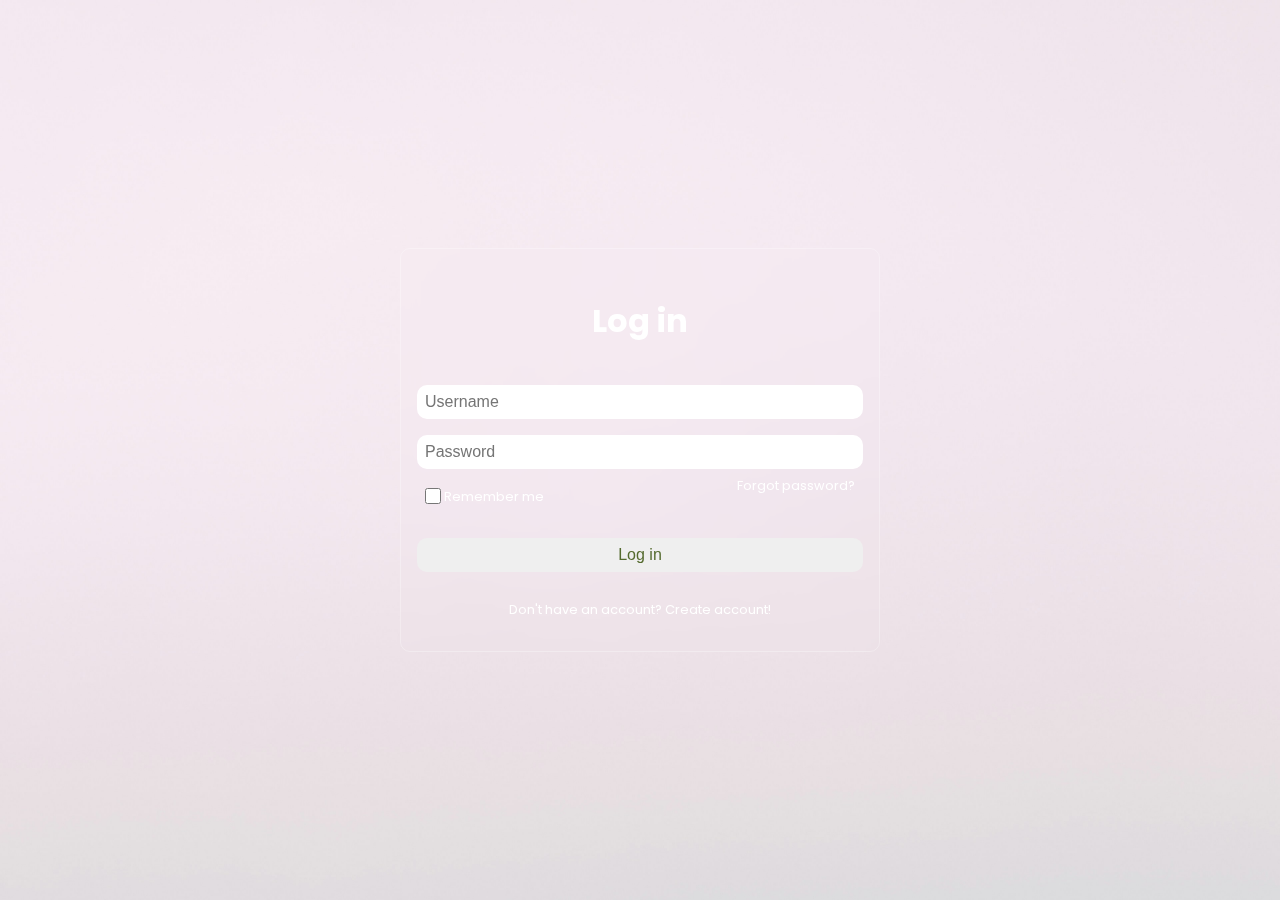
<file: index.html>
<!DOCTYPE html>
<html lang="en">
  <head>
    <meta charset="UTF-8" />
    <meta name="viewport" content="width=device-width, initial-scale=1.0" />
    <title>Log in</title>
    <link rel="stylesheet" href="./css/styles.css" />
  </head>
  <body>
    <!--- LOGIN PAGE --->
    <div class="container">
      <h1>Log in</h1>
      <form>
        <!-- Input field-->
        <div class="input-box">
          <label>
            <input
              type="text"
              placeholder="Username"
              name="username"
              autocomplete="off"
              required
            />
          </label>

          <label>
            <input
              type="password"
              placeholder="Password"
              name="password"
              autocomplete="off"
              required
            />
          </label>
        </div>

        <!-- Remember me checkbox input-->
        <div class="remember-forgot">
          <label>
            <input class="checkbox" type="checkbox" name="remember" />
            Remember me
          </label>

          <a href="forgot.html">Forgot password?</a>
        </div>

        <!-- Submit Button to Log in -->
        <button type="submit">Log in</button>
      </form>

      <!-- link  to register page -->
      <div class="register">
        <p>
          Don't have an account? <a href="register.html"> Create account!</a>
        </p>
      </div>
    </div>
  </body>
</html>
</file>
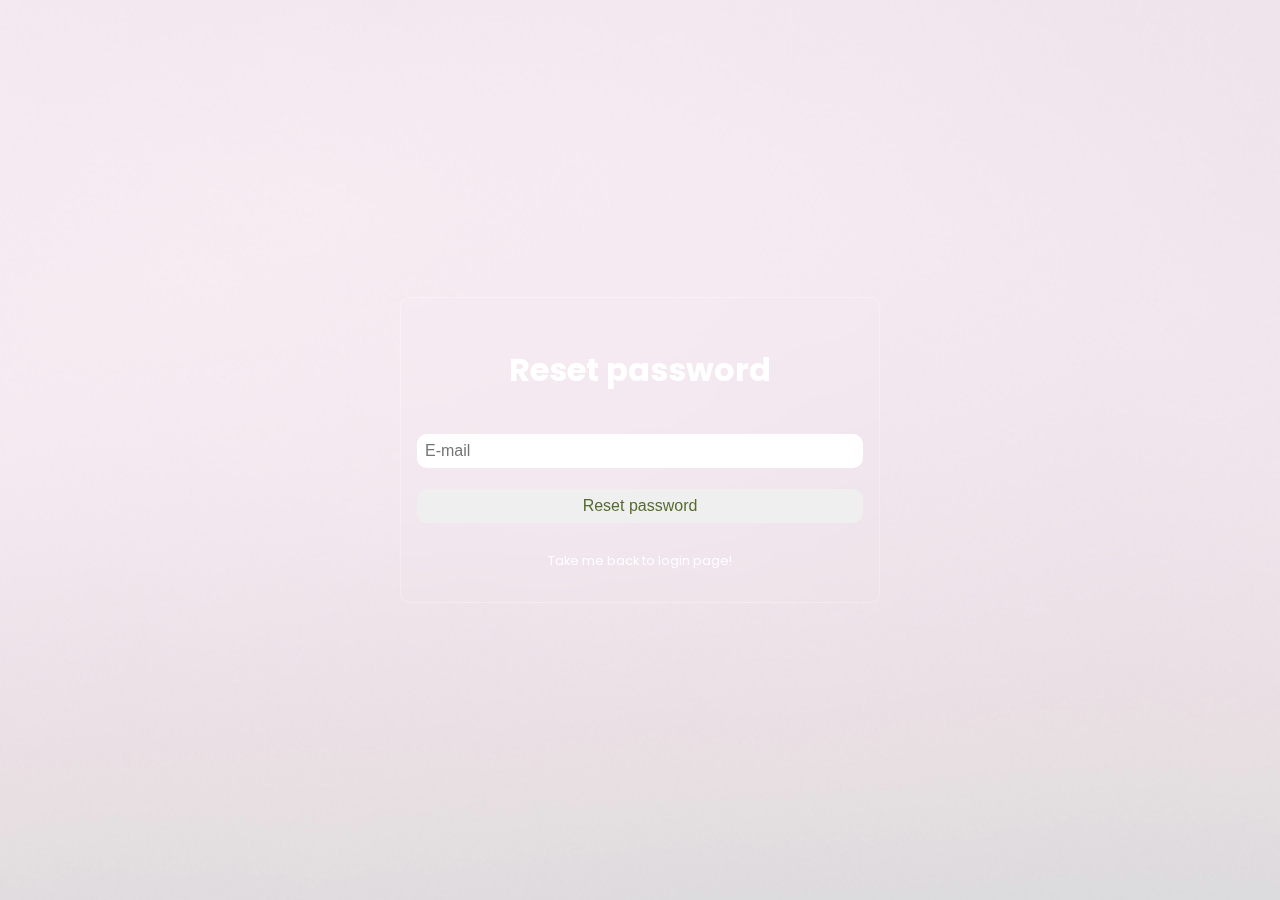
<file: forgot.html>
<!DOCTYPE html>
<html lang="en">
  <head>
    <meta charset="UTF-8" />
    <meta name="viewport" content="width=device-width, initial-scale=1.0" />
    <title>Forgot password</title>
    <link rel="stylesheet" href="./css/styles.css" />
  </head>
  <body>
    <!--- FORGOT PASSWORD PAGE --->
    <div class="container">
      <h1>Reset password</h1>

      <!-- Input field-->
      <div class="input-box">
        <form>
          <label>
            <input
              type="email"
              placeholder="E-mail"
              name="email"
              autocomplete="off"
              required
            />
          </label>

          <!-- Submit Button to Reset password  -->
          <button type="submit">Reset password</button>
        </form>
      </div>

      <!-- link back to login page -->
      <div class="sign-in">
        <a href="index.html">Take me back to login page!</a>
      </div>
    </div>
  </body>
</html>
</file>
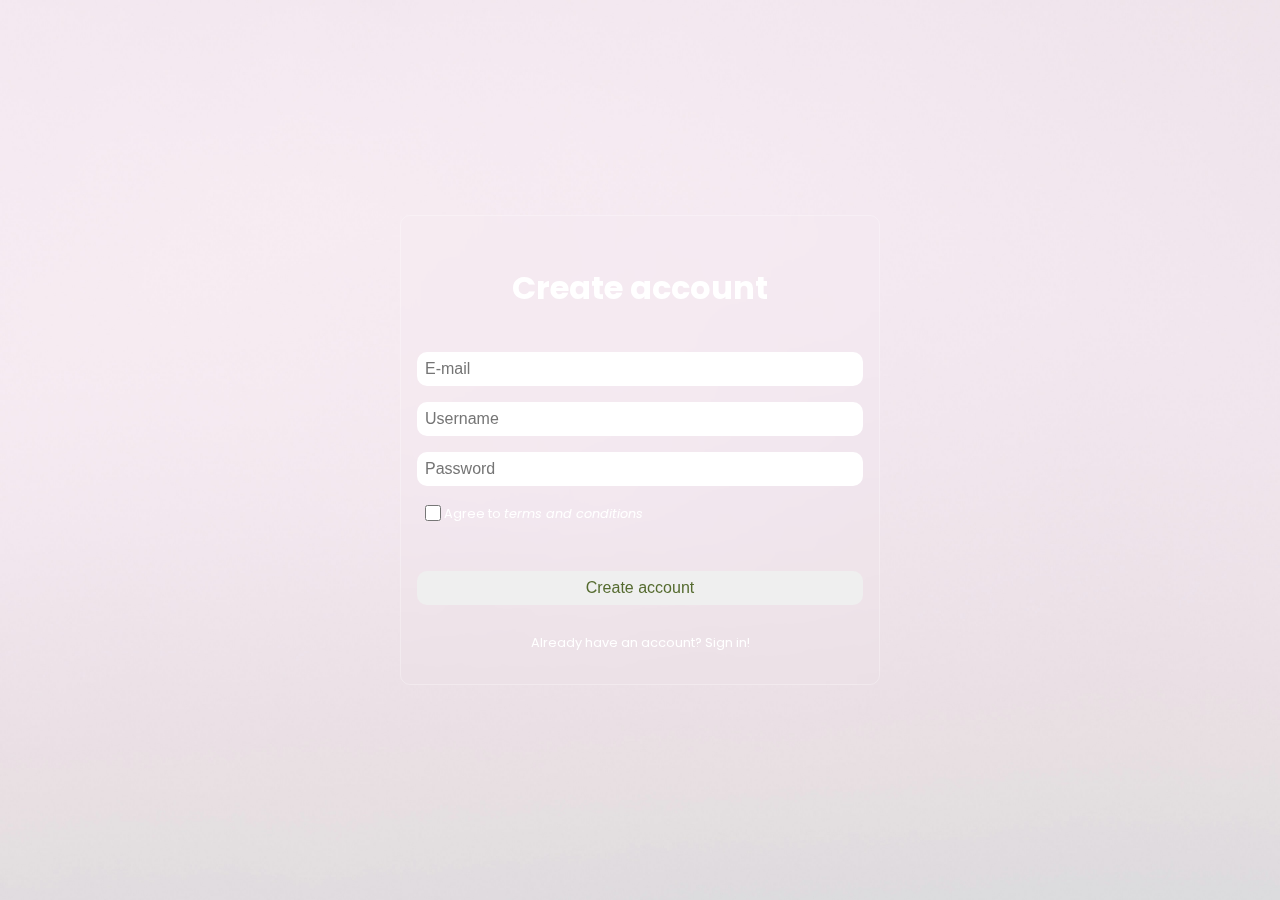
<file: register.html>
<!DOCTYPE html>
<html lang="en">
  <head>
    <meta charset="UTF-8" />
    <meta name="viewport" content="width=device-width, initial-scale=1.0" />
    <title>Create acocunt</title>
    <link rel="stylesheet" href="./css/styles.css" />
  </head>
  <body>
    <!--- REGISTER NEW USER PAGE --->
    <div class="container">
      <h1>Create account</h1>

      <!-- Input field-->
      <div class="input-box">
        <form>
          <label>
            <input
              type="email"
              placeholder="E-mail"
              name="email"
              autocomplete="off"
              required
            />
          </label>

          <label>
            <input
              type="text"
              placeholder="Username"
              name="username"
              autocomplete="off"
              required
            />
          </label>

          <label>
            <input
              type="password"
              placeholder="Password"
              name="password"
              autocomplete="off"
              required
            />
          </label>

          <!-- Terms & conditions checkbox input-->
          <div class="terms">
            <label>
              <input
                class="checkbox"
                type="checkbox"
                name="terms-checkbox"
                required
              />
              Agree to <a href="#" target="_blank">terms and conditions</a>
            </label>
          </div>

          <!-- Submit Button to create account -->
          <button type="submit">Create account</button>
        </form>
      </div>

      <!-- If user already have an account -> link back to login page -->
      <div class="sign-in">
        <p>Already have an account? <a href="index.html">Sign in!</a></p>
      </div>
    </div>
  </body>
</html>
</file>
<file: css/styles.css>
@import url("https://fonts.googleapis.com/css2?family=Poppins:wght@300;400;500;700&display=swap");

* {
  margin: 0;
  padding: 0;
  box-sizing: border-box;
}

body {
  background-image: url("../images/forest.jpg");
  background-repeat: no-repeat;
  background-size: cover;
  display: flex;
  justify-content: center;
  align-items: center;
  min-height: 100vh;
  color: white;
  font-family: "poppins", sans-serif;
}

.container {
  width: 30rem;
  background-color: transparent;
  border: 1px solid rgb(255, 255, 255, 0.3);
  border-radius: 10px;
  backdrop-filter: blur(10px);
  padding: 1rem;
}

/* ===== Text ===== */
h1 {
  margin: 2rem;
  text-align: center;
}

/* ===== Input field ===== */

input {
  border-radius: 10px;
  font-size: 1rem;
  width: 100%;
  height: 100%;
  margin: 0.5rem 0 0.5rem 0;
  padding: 0.5rem;
  color: darkolivegreen;
  border: none;
}

input:focus {
  outline: 1px solid green;
}

.checkbox {
  width: 1rem;
  height: 1rem;
  accent-color: green;
  transform: translateY(3px);
}

/* remember me & forgot password container */
.remember-forgot {
  padding: 0 0.5rem 0 0.5rem;
  display: flex;
  justify-content: space-between;
  font-size: 0.8rem;
  margin-bottom: 1rem;
}

/* terms & conditions container */
.terms {
  padding: 0 0.5rem 0 0.5rem;
  font-size: 0.8rem;
  margin-bottom: 2rem;
}

/* ===== Links ===== */

a {
  color: white;
  text-decoration: none;
  font-size: 0.8rem;
}

a:hover {
  text-decoration: underline;
}

.register,
.sign-in {
  font-size: 0.8rem;
  padding: 1rem;
  text-align: center;
}

.terms a {
  font-style: italic;
}

/* ===== Buttons ===== */

button {
  color: darkolivegreen;
  font-size: 1rem;
  width: 100%;
  padding: 0.5rem;
  border-radius: 10px;
  border: none;
  margin: 0.8rem 0;
}

button:hover {
  background-color: rgb(215, 242, 224);
  cursor: pointer;
}
</file>
